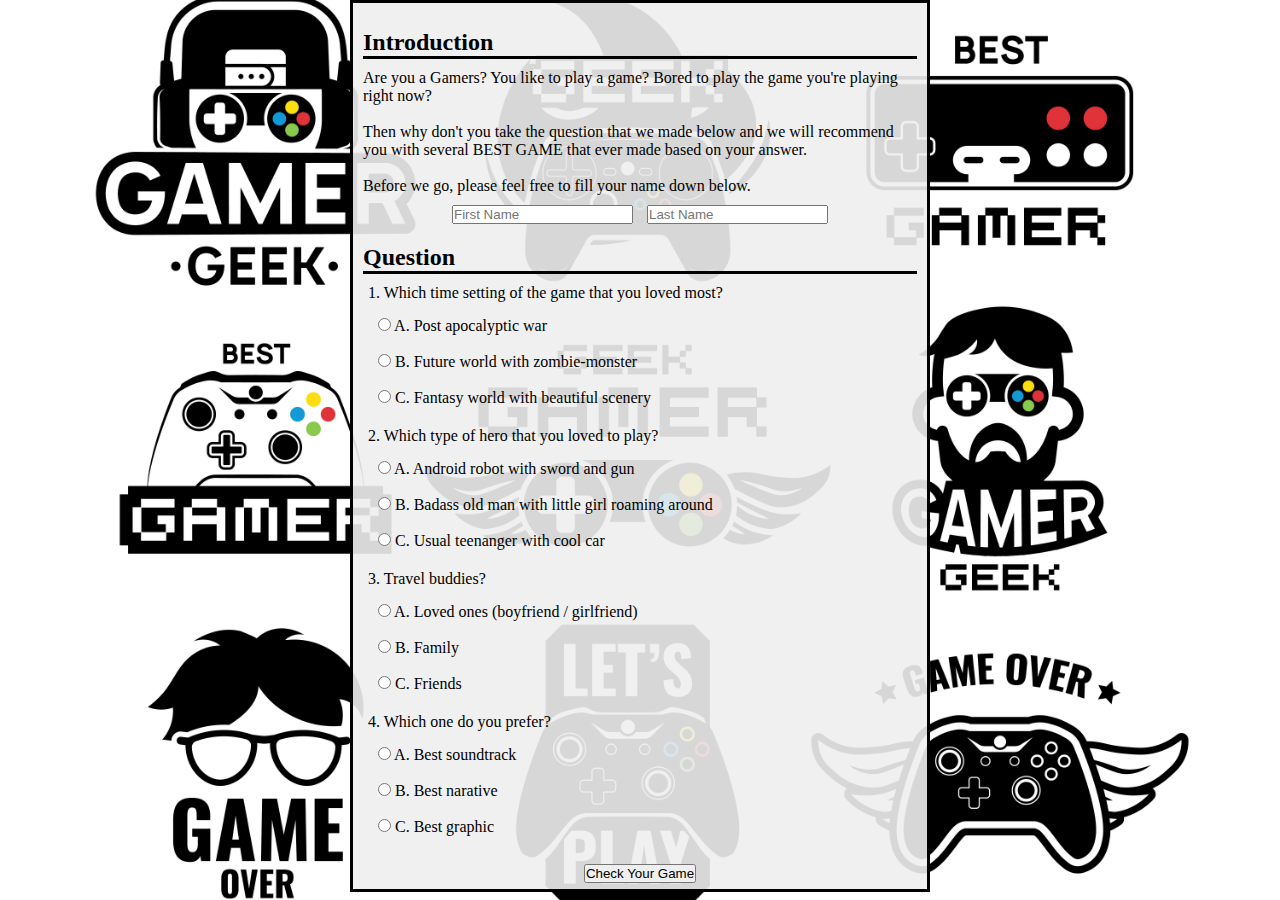
<file: index.html>
<!DOCTYPE html>
<html lang="en">

<head>
	<meta charset="UTF-8">
	<meta name="viewport" content="width=device-width, initial-scale=1.0">
	<title>Your Game</title>
	<link rel="stylesheet" href="style.css">
	<script src="index.js"></script>
</head>

<body class="background-index">
	<div class="container-title">
		<div class="sub-section">
			<h2>Introduction</h2>
		</div>
		<div class="story">
			<p>Are you a Gamers? You like to play a game? Bored to play the game you're playing right now? <br><br>
				Then why don't you take the question that we made below and we will recommend you with several BEST
				GAME that
				ever made based on your answer. <br><br>
				Before we go, please feel free to fill your name down below.</p>
		</div>
		<div>
			<input type="text" name="firstName" id="firstName" placeholder="First Name" required>
			<input type="text" name="lastName" id="lastName" placeholder="Last Name" required>
		</div>
		<div class="sub-section">
			<h2>Question</h2>
		</div>
		<div class="question">
			1. Which time setting of the game that you loved most?
		</div>
		<div class="answer">
			<input type="radio" value="a" name="question1" id="q1a"> A. Post apocalyptic war <br><br>
			<input type="radio" value="b" name="question1" id="q1b"> B. Future world with zombie-monster <br><br>
			<input type="radio" value="c" name="question1" id="q1c"> C. Fantasy world with beautiful scenery
		</div>
		<div class="question">
			2. Which type of hero that you loved to play?
		</div>
		<div class="answer">
			<input type="radio" value="a" name="question2" id="q2a"> A. Android robot with sword and gun</input><br><br>
			<input type="radio" value="b" name="question2" id="q2b"> B. Badass old man with little girl roaming
			around</input><br><br>
			<input type="radio" value="c" name="question2" id="q2c"> C. Usual teenanger with cool car</input>
		</div>
		<div class="question">
			3. Travel buddies?
		</div>
		<div class="answer">
			<input type="radio" value="a" name="question3" id="q3a"> A. Loved ones (boyfriend /
			girlfriend)</input><br><br>
			<input type="radio" value="b" name="question3" id="q3b"> B. Family</input><br><br>
			<input type="radio" value="c" name="question3" id="q3c"> C. Friends</input>
		</div>
		<div class="question">
			4. Which one do you prefer?
		</div>
		<div class="answer">
			<input type="radio" value="a" name="question4" id="q4a"> A. Best soundtrack</input><br><br>
			<input type="radio" value="b" name="question4" id="q4b"> B. Best narative</input><br><br>
			<input type="radio" value="c" name="question4" id="q4c"> C. Best graphic</input>
		</div>
		<br>
		<button onclick="submit(); getName()" id="button1">Check Your Game</button>
</body>

</html>
</file>
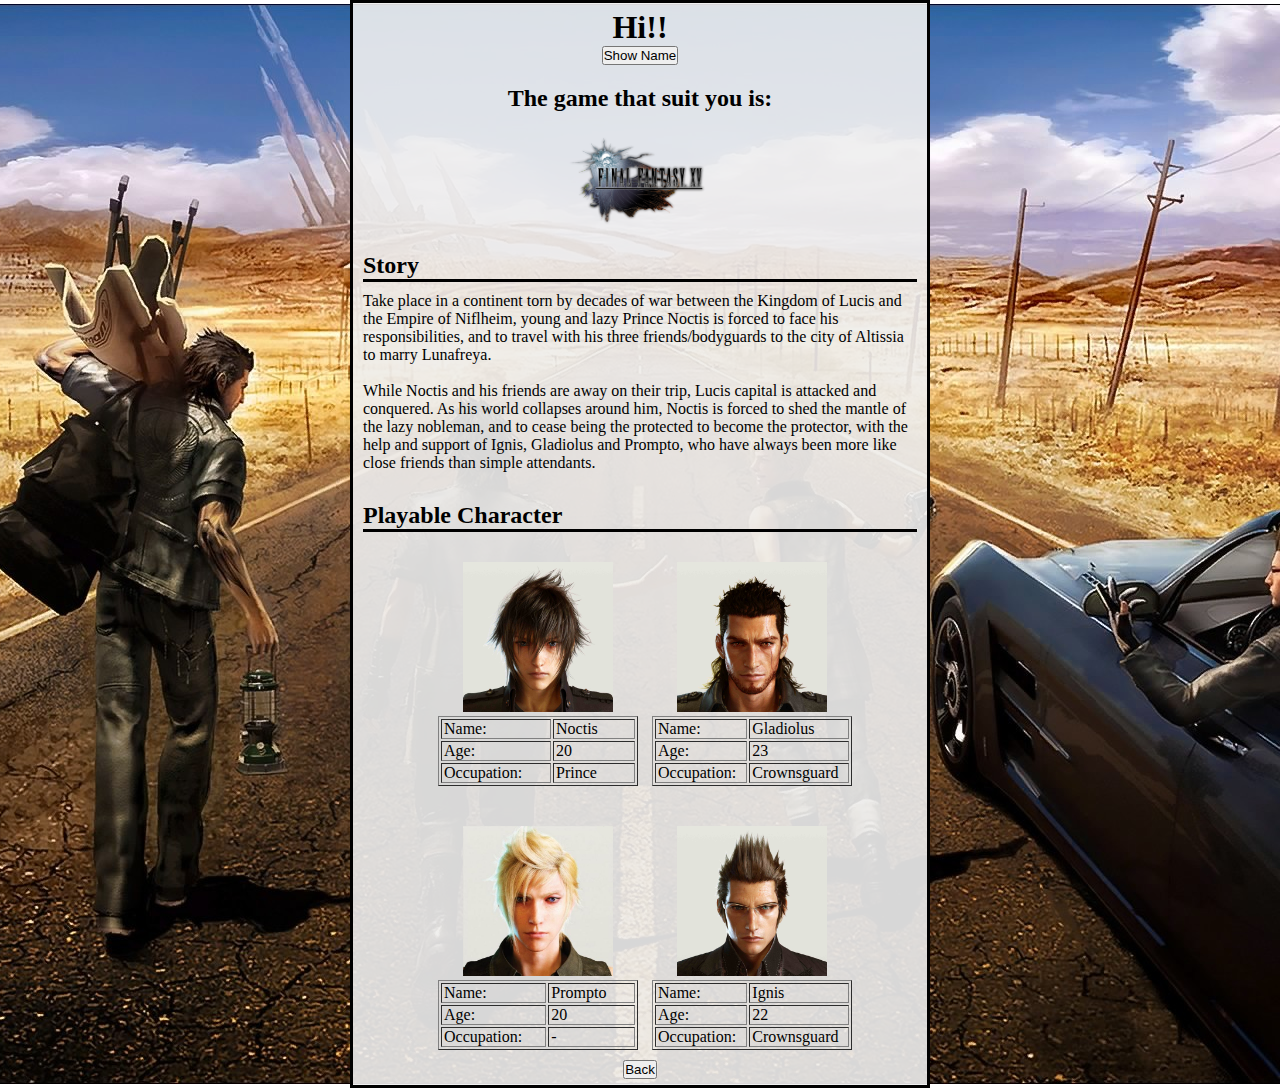
<file: ffxv.html>
<!DOCTYPE html>
<html lang="en">

<head>
	<meta charset="UTF-8">
	<meta name="viewport" content="width=device-width, initial-scale=1.0">
	<title>Your Game</title>
	<link rel="stylesheet" href="style.css">
	<script src="index.js"></script>
</head>

<body class="background-ffxv">
	<div class="container-title">
		<h1>Hi!!</h1>
		<h1 id="changeName"></h1>
		<button onclick="inputName()" id="button2">Show Name</button>
		<h2>The game that suit you is:</h2>
		<img src="/img/ffxv-logo.png" alt="ffxv-logo" id="ffxv-logo">
		<div class="sub-section">
			<h2>Story</h2>
		</div>
		<div class="story">
			<p>Take place in a continent torn by decades of war between the Kingdom of Lucis and the Empire of Niflheim,
				young and lazy Prince Noctis is forced to face his responsibilities, and to travel with his three
				friends/bodyguards to the city of Altissia to marry Lunafreya. <br><br> While Noctis and his friends are
				away on
				their trip, Lucis capital is
				attacked and conquered. As his world collapses around him, Noctis is forced to shed the mantle of the
				lazy nobleman, and to cease being the protected to become the protector, with the help and support of
				Ignis, Gladiolus and Prompto, who have always been more like close friends than simple attendants.</p>
		</div>
		<div class="sub-section">
			<h2>Playable Character</h2>
		</div>
		<div class="character-photo">
			<img src="/img/noctis.jpg" alt="noctis" id="char-noctis">
			<table border="1" class="table-char">
				<tr>
					<td>Name:</td>
					<td>Noctis</td>
				</tr>
				<tr>
					<td>Age:</td>
					<td>20</td>
				</tr>
				<tr>
					<td>Occupation:</td>
					<td>Prince</td>
				</tr>
			</table>
		</div>
		<div class="character-photo">
			<img src="/img/gladio.jpg" alt="gladio" id="char-gladio">
			<table border="1" class="table-char">
				<tr>
					<td>Name:</td>
					<td>Gladiolus</td>
				</tr>
				<tr>
					<td>Age:</td>
					<td>23</td>
				</tr>
				<tr>
					<td>Occupation:</td>
					<td>Crownsguard</td>
				</tr>
			</table>
		</div>
		<div class="character-photo">
			<img src="/img/prompto.jpg" alt="prompto" id="char-prompto">
			<table border="1" class="table-char">
				<tr>
					<td>Name:</td>
					<td>Prompto</td>
				</tr>
				<tr>
					<td>Age:</td>
					<td>20</td>
				</tr>
				<tr>
					<td>Occupation:</td>
					<td>-</td>
				</tr>
			</table>
		</div>
		<div class="character-photo">
			<img src="/img/ignis.jpg" alt="ignis" id="char-ignis">
			<table border="1" class="table-char">
				<tr>
					<td>Name:</td>
					<td>Ignis</td>
				</tr>
				<tr>
					<td>Age:</td>
					<td>22</td>
				</tr>
				<tr>
					<td>Occupation:</td>
					<td>Crownsguard</td>
				</tr>
			</table>
		</div>
		<br>
		<button onclick="goBack()">Back</button>
	</div>
</body>

</html>
</file>
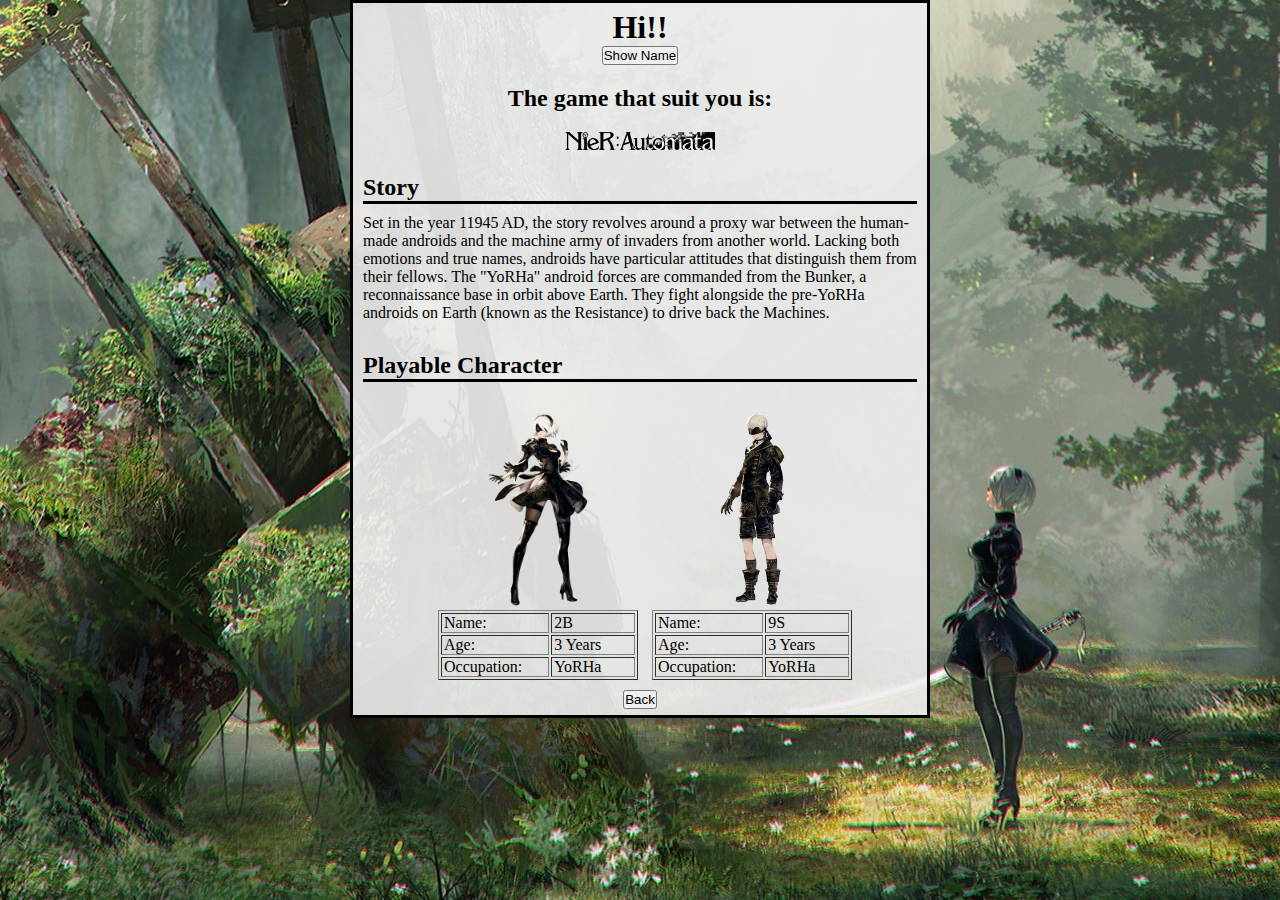
<file: nier.html>
<!DOCTYPE html>
<html lang="en">

<head>
	<meta charset="UTF-8">
	<meta name="viewport" content="width=device-width, initial-scale=1.0">
	<title>Your Game</title>
	<link rel="stylesheet" href="style.css">
	<script src="index.js"></script>
</head>

<body class="background-nier">
	<div class="container-title">
		<h1>Hi!!</h1>
		<h1 id="changeName"></h1>
		<button onclick="inputName()" id="button2">Show Name</button>
		<h2>The game that suit you is:</h2>
		<img src="/img/nier-logo.png" alt="nier-logo" id="nier-logo">
		<div class="sub-section">
			<h2>Story</h2>
		</div>
		<div class="story">
			<p>Set in the year 11945 AD, the story revolves around a proxy war between the human-made androids and the
				machine
				army of invaders from another world. Lacking both emotions and true names, androids have particular
				attitudes
				that distinguish them from their fellows. The "YoRHa" android forces are commanded from the Bunker, a
				reconnaissance base in orbit above Earth. They fight alongside the pre-YoRHa androids on Earth (known as
				the
				Resistance) to drive back the Machines.</p>
		</div>
		<div class="sub-section">
			<h2>Playable Character</h2>
		</div>
		<div class="character-photo">
			<img src="/img/2B.png" alt="2B" id="char-2b">
			<table border="1" class="table-char">
				<tr>
					<td>Name:</td>
					<td>2B</td>
				</tr>
				<tr>
					<td>Age:</td>
					<td>3 Years</td>
				</tr>
				<tr>
					<td>Occupation:</td>
					<td>YoRHa</td>
				</tr>
			</table>
		</div>
		<div class="character-photo">
			<img src="/img/9S.png" alt="9s" id="char-9s">
			<table border="1" class="table-char">
				<tr>
					<td>Name:</td>
					<td>9S</td>
				</tr>
				<tr>
					<td>Age:</td>
					<td>3 Years</td>
				</tr>
				<tr>
					<td>Occupation:</td>
					<td>YoRHa</td>
				</tr>
			</table>
		</div>
		<br>
		<button onclick="goBack()">Back</button>
	</div>
</body>

</html>
</file>
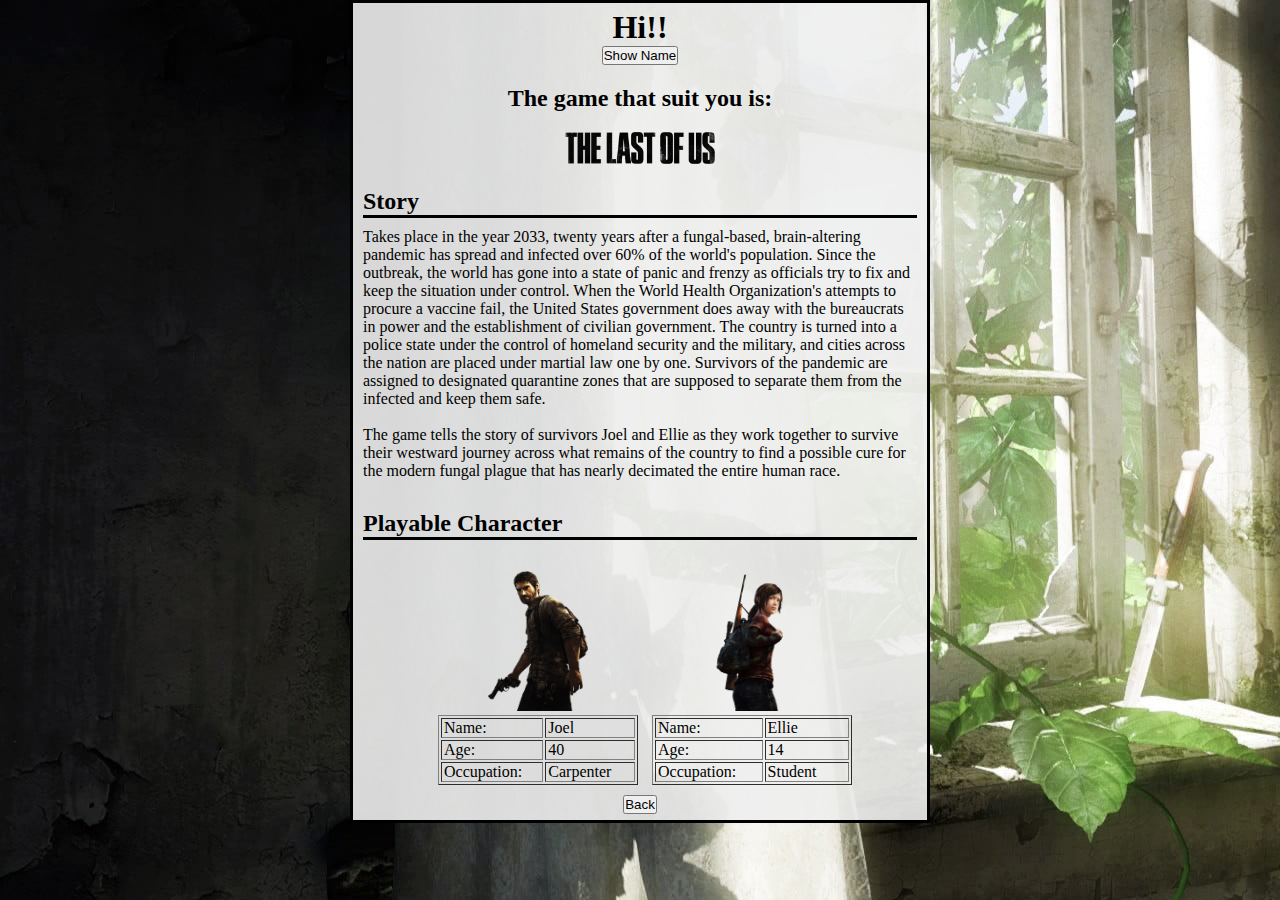
<file: tlou.html>
<!DOCTYPE html>
<html lang="en">

<head>
	<meta charset="UTF-8">
	<meta name="viewport" content="width=device-width, initial-scale=1.0">
	<title>Your Game</title>
	<link rel="stylesheet" href="style.css">
	<script src="index.js"></script>
</head>

<body class="background-tlou">
	<div class="container-title">
		<h1>Hi!!</h1>
		<h1 id="changeName"></h1>
		<button onclick="inputName()" id="button2">Show Name</button>
		<h2>The game that suit you is:</h2>
		<img src="/img/tlou-logo.png" alt="tlou-logo" id="tlou-logo">
		<div class="sub-section">
			<h2>Story</h2>
		</div>
		<div class="story">
			<p>Takes place in the year 2033, twenty years after a fungal-based, brain-altering pandemic has spread and
				infected over 60% of the world's population. Since the outbreak, the world has gone into a state of
				panic and
				frenzy as officials try to fix and keep the situation under control. When the World Health
				Organization's
				attempts to procure a vaccine fail, the United States government does away with the bureaucrats in power
				and the
				establishment of civilian government. The country is turned into a police state under the control of
				homeland
				security and the military, and cities across the nation are placed under martial law one by one.
				Survivors of
				the pandemic are assigned to designated quarantine zones that are supposed to separate them from the
				infected
				and keep them safe. <br><br> The game tells the story of survivors Joel and Ellie as they work together
				to
				survive their westward journey across what remains of the country to find a possible cure for the modern
				fungal
				plague that has nearly decimated the entire human race. </p>
		</div>
		<div class="sub-section">
			<h2>Playable Character</h2>
		</div>
		<div class="character-photo">
			<img src="/img/Joel.png" alt="joel" id="char-joel">
			<table border="1" class="table-char">
				<tr>
					<td>Name:</td>
					<td>Joel</td>
				</tr>
				<tr>
					<td>Age:</td>
					<td>40</td>
				</tr>
				<tr>
					<td>Occupation:</td>
					<td>Carpenter</td>
				</tr>
			</table>
		</div>
		<div class="character-photo">
			<img src="/img/Ellie.png" alt="ellie" id="char-ellie">
			<table border="1" class="table-char">
				<tr>
					<td>Name:</td>
					<td>Ellie</td>
				</tr>
				<tr>
					<td>Age:</td>
					<td>14</td>
				</tr>
				<tr>
					<td>Occupation:</td>
					<td>Student</td>
				</tr>
			</table>
		</div>
		<br>
		<button onclick="goBack()">Back</button>
	</div>
</body>

</html>
</file>
<file: style.css>
* {
	padding: 0;
	margin: 0;
}

/* Sub-Section */

.container-title {
	display: block;
	text-align: center;
	margin: 0 350px;
	padding: 6px 10px;
	background-color: rgba(238,238,238,0.9);
	border: solid;
}

.container-title h2 {
	padding-top: 20px;
}

.sub-section {
	text-align: left;
	border-bottom: solid;
}

.story {
	padding: 10px 0;
	text-align: left;
}

.character-photo {
	display: inline-block;
	width: 200px;
	margin: 30px 0px 10px 10px;
}

.table-char {
	text-align: left;
}

.table-char td {
	padding-left: 2px;
	width: 200px;
}

/* Index */

.question {
	text-align: left;
	padding: 10px 0 5px 5px;
}

.answer {
	text-align: left;
	padding: 10px 0 10px 15px;
}

#firstName {
	margin-right: 10px;
}

.background-index {
	background-image: url(/img/index-background.jpg);
	background-position: center;
	background-repeat: no-repeat;
	background-size: cover;
}

/* Nier: Automata */

.background-nier {
	background-image: url(/img/nier-background.jpg);
	background-position: center center;
	background-repeat: no-repeat;
}

#nier-logo {
	width: 150px;
	padding-top: 20px;
}


#char-2b {
	width: 100px;
}

#char-9s {
	width: 65px;
}

/* TLOU */
.background-tlou {
	background-image: url(/img/tlou-background.jpg);
	background-position: center center;
	background-repeat: no-repeat;
}

#tlou-logo {
	width: 150px;
	padding-top: 20px;
}

#char-joel {
	width: 100px;
}

#char-ellie {
	width: 100px;
}

/* FFXV */

.background-ffxv {
	background-image: url(/img/ffxv-background.jpg);
	background-position: center center;
	background-repeat: no-repeat;
}

#ffxv-logo {
	width: 150px;
	padding-top: 20px;
}

#char-noctis {
	width: 150px;
	height: 150px;
}

#char-gladio {
	width: 150px;
	height: 150px;
}

#char-prompto {
	width: 150px;
	height: 150px;
}

#char-ignis {
	width: 150px;
	height: 150px;
}
</file>
